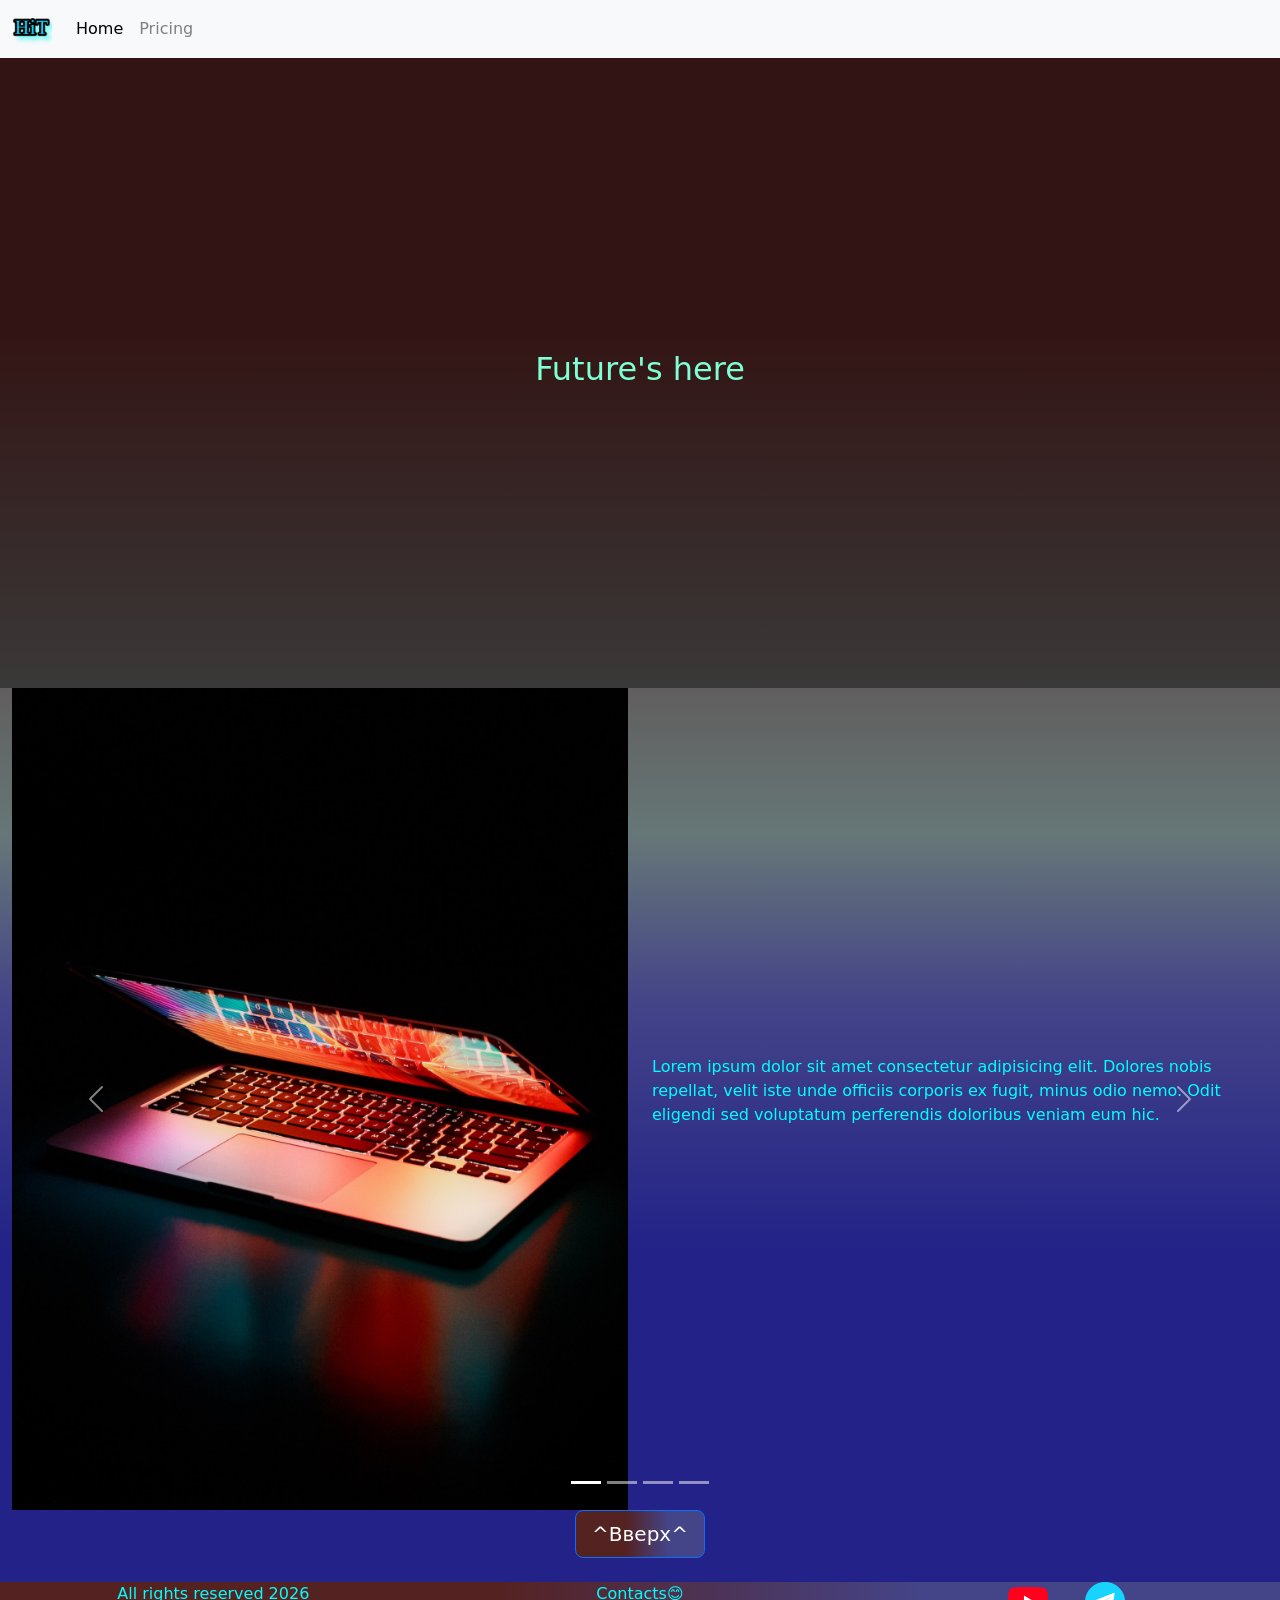
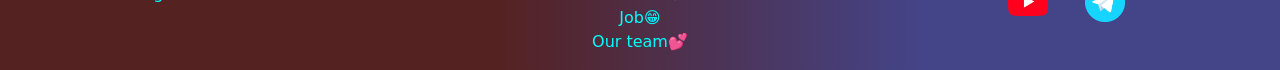
<file: index.html>
<!DOCTYPE html>
<html lang="en">

<head>
    <meta charset="UTF-8">
    <meta name="viewport" content="width=device-width, initial-scale=1.0">
    <title>Document</title>
    <link rel="apple-touch-icon" sizes="180x180" href="sourse/files/apple-touch-icon.png">
    <link rel="icon" type="image/png" sizes="32x32" href="sourse/files/favicon-32x32.png">
    <link rel="icon" type="image/png" sizes="16x16" href="sourse/files/favicon-16x16.png">
    <link rel="manifest" href="sourse/files/site.webmanifest">
    <link href="https://cdn.jsdelivr.net/npm/bootstrap@5.3.8/dist/css/bootstrap.min.css" rel="stylesheet"
        integrity="sha384-sRIl4kxILFvY47J16cr9ZwB07vP4J8+LH7qKQnuqkuIAvNWLzeN8tE5YBujZqJLB" crossorigin="anonymous">
    <link rel="stylesheet" href="sourse/styles/mycss.css">
</head>

<body>
    <header>
        <nav class="navbar navbar-expand-lg bg-body-tertiary">
            <div class="container-fluid">
                <a class="navbar-brand" href="index.html"><img src="sourse/images/logo.png" alt=""></a>
                <button class="navbar-toggler" type="button" data-bs-toggle="collapse" data-bs-target="#navbarNav"
                    aria-controls="navbarNav" aria-expanded="false" aria-label="Toggle navigation">
                    <span class="navbar-toggler-icon"></span>
                </button>
                <div class="collapse navbar-collapse" id="navbarNav">
                    <ul class="navbar-nav">
                        <li class="nav-item">
                            <a class="nav-link active" aria-current="page" href="index.html">Home</a>
                        </li>
                        <li class="nav-item">
                            <a class="nav-link" href="pricing.html">Pricing</a>
                        </li>
                    </ul>
                </div>
            </div>
        </nav>
    </header>

    <section>
        <div class="bgvideo">
            <video src="sourse/files/istockphoto-2152893377-640_adpp_is.mp4" type="video/mp4" autoplay muted
                loop></video>
                <div class="effect"></div>
                <div class="video-text">
                    <h2>Future's here</h2>
                </div>
        </div>

        <div class="container-fluid">
            <div class="row">
                <div id="carouselExampleIndicators" class="carousel slide">
                    <div class="carousel-indicators">
                        <button type="button" data-bs-target="#carouselExampleIndicators" data-bs-slide-to="0"
                            class="active" aria-current="true" aria-label="Slide 1"></button>
                        <button type="button" data-bs-target="#carouselExampleIndicators" data-bs-slide-to="1"
                            aria-label="Slide 2"></button>
                        <button type="button" data-bs-target="#carouselExampleIndicators" data-bs-slide-to="2"
                            aria-label="Slide 3"></button>
                        <button type="button" data-bs-target="#carouselExampleIndicators" data-bs-slide-to="3"
                            aria-label="Slide 4"></button>
                    </div>
                    <div class="carousel-inner">
                        <div class="carousel-item active">
                            <div class="d-block w-100">
                                <div class="row">
                                    <div class="col-lg-6 col-md-6">
                                        <img class="w-100" src="sourse/images/laptop.png" alt="">
                                    </div>
                                    <div class="col-lg-6 col-md-6 center">
                                        <p>Lorem ipsum dolor sit amet consectetur adipisicing elit. Dolores nobis
                                            repellat, velit iste unde officiis corporis ex fugit, minus odio nemo. Odit
                                            eligendi sed voluptatum perferendis doloribus veniam eum hic.</p>
                                    </div>
                                </div>
                            </div>
                        </div>
                        <div class="carousel-item">
                            <div class="d-block w-100">
                                <div class="row">
                                    <div class="col-lg-6 col-md-6">
                                        <img class="w-100" src="sourse/images/other.png" alt="">
                                    </div>
                                    <div class="col-lg-6 col-md-6 center">
                                        <p>Lorem ipsum dolor sit amet consectetur adipisicing elit. Dolores nobis
                                            repellat, velit iste unde officiis corporis ex fugit, minus odio nemo. Odit
                                            eligendi sed voluptatum perferendis doloribus veniam eum hic.</p>
                                    </div>
                                </div>
                            </div>
                        </div>
                        <div class="carousel-item">
                            <div class="d-block w-100">
                                <div class="row">
                                    <div class="col-lg-6 col-md-6">
                                        <img class="w-100" src="sourse/images/vr.png" alt="">
                                    </div>
                                    <div class="col-lg-6 col-md-6 center">
                                        <p>Lorem ipsum dolor sit amet consectetur adipisicing elit. Dolores nobis
                                            repellat, velit iste unde officiis corporis ex fugit, minus odio nemo. Odit
                                            eligendi sed voluptatum perferendis doloribus veniam eum hic.</p>
                                    </div>
                                </div>
                            </div>
                        </div>
                        <div class="carousel-item">
                            <div class="d-block w-100">
                                <div class="row">
                                    <div class="col-lg-6 col-md-6">
                                        <img class="w-100" src="sourse/images/gaming pc.png" alt="">
                                    </div>
                                    <div class="col-lg-6 col-md-6 center">
                                        <p>Lorem ipsum dolor sit amet consectetur adipisicing elit. Dolores nobis
                                            repellat, velit iste unde officiis corporis ex fugit, minus odio nemo. Odit
                                            eligendi sed voluptatum perferendis doloribus veniam eum hic.</p>
                                    </div>
                                </div>
                            </div>
                        </div>
                    </div>


                    <button class="carousel-control-prev" type="button" data-bs-target="#carouselExampleIndicators"
                        data-bs-slide="prev">
                        <span class="carousel-control-prev-icon" aria-hidden="true"></span>
                        <span class="visually-hidden">Previous</span>
                    </button>
                    <button class="carousel-control-next" type="button" data-bs-target="#carouselExampleIndicators"
                        data-bs-slide="next">
                        <span class="carousel-control-next-icon" aria-hidden="true"></span>
                        <span class="visually-hidden">Next</span>
                    </button>
                </div>
            </div>
            <div class="row">
                <div class="col-lg-12 text-center">
                    <a href="#"><button type="button" class="btn btn-primary btn-lg">^Вверх^</button></a>
                </div>
            </div>

        </div>
    </section>

    <footer class="mt-4">


        <div class="container-fluid">
            <div class="row">
                <div class="col-lg-4 col-md-12 text-center footer-text">
                    <p> All rights reserved 2026</p>
                </div>
                <div class="col-lg-4 col-md-12 text-center footer-text">
                    <p>Contacts😊<br>Job😁 <br>Our team💕</p>
                </div>
                <div class="col-lg-4 col-md-12 text-center footer-text">
                    <a
                        href="https://www.youtube.com/@%D1%87%D1%82%D0%BE%D0%BF%D0%B8%D1%81%D0%B0%D1%82%D1%8C-%D1%87%D1%82%D0%BE"><img
                            style="width:40px; margin-inline:1em;" src="sourse/images/yt.png" alt=""></a>
                    <a href="https://www.youtube.com/watch?v=dQw4w9WgXcQ&list=RDdQw4w9WgXcQ&start_radio=1"><img
                            style="width:40px; margin-inline:1em;" src="sourse/images/tg.png" alt=""></a>
                </div>
            </div>
        </div>
    </footer>
    <script src="https://cdn.jsdelivr.net/npm/bootstrap@5.3.8/dist/js/bootstrap.bundle.min.js"
        integrity="sha384-FKyoEForCGlyvwx9Hj09JcYn3nv7wiPVlz7YYwJrWVcXK/BmnVDxM+D2scQbITxI"
        crossorigin="anonymous"></script>
</body>

</html>
</file>
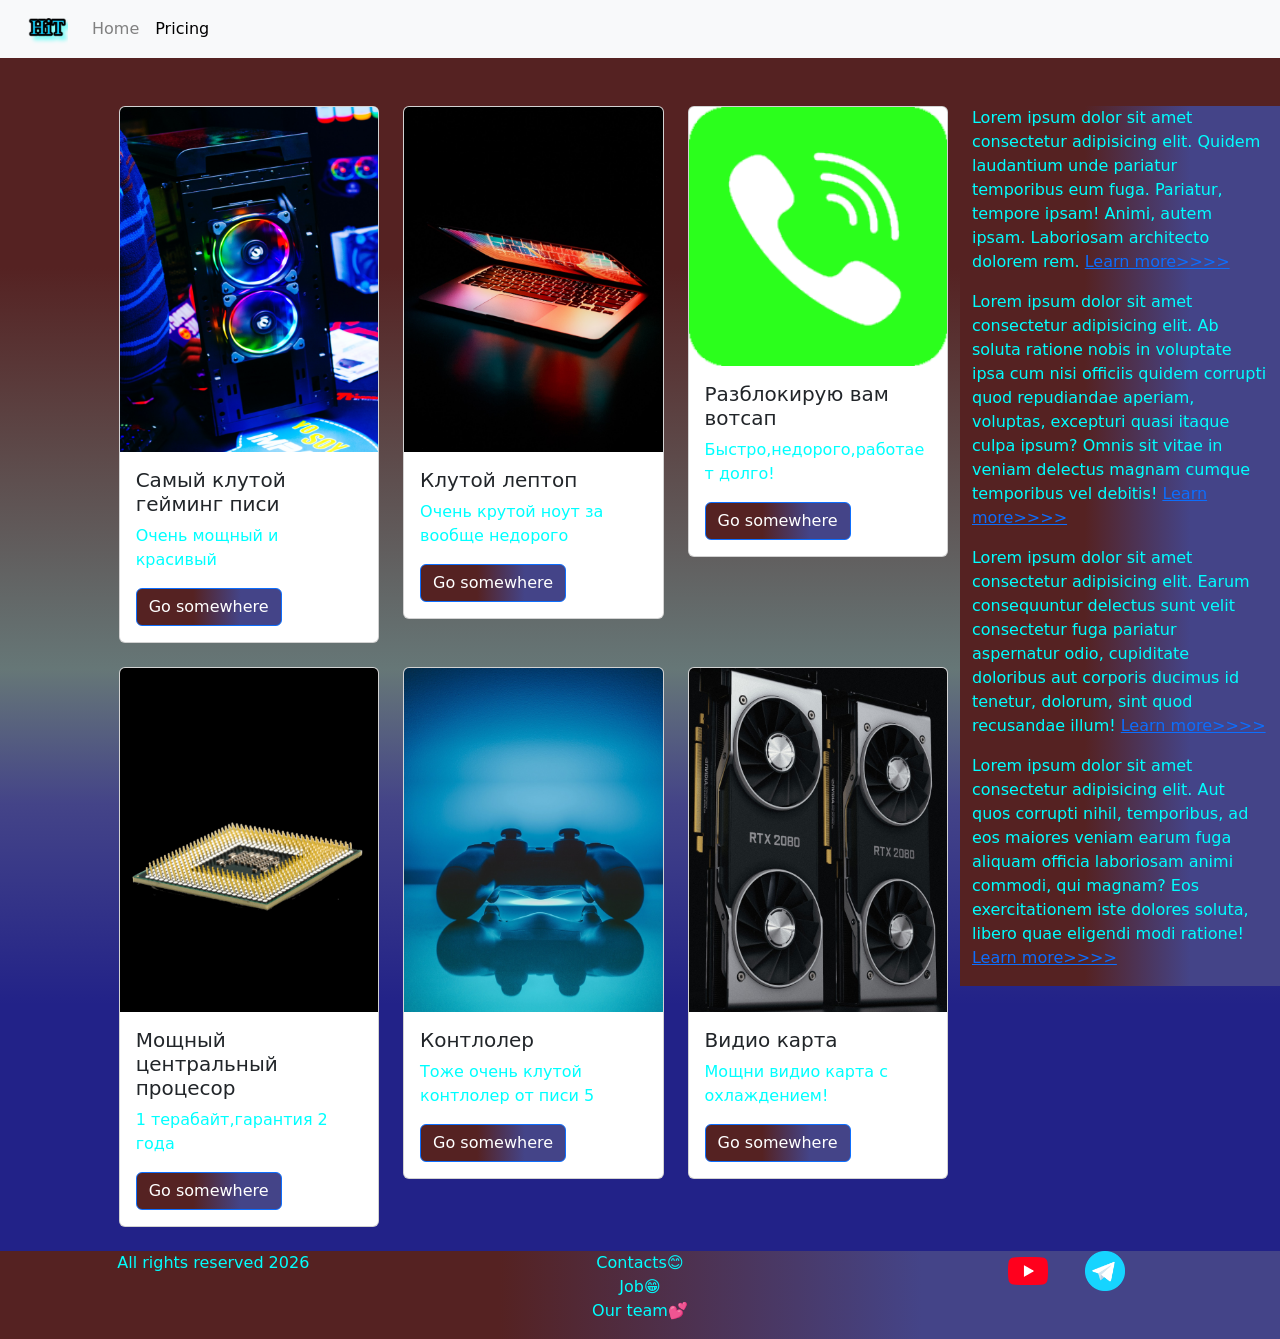
<file: pricing.html>
<!DOCTYPE html>
<html lang="en">

<head>
    <meta charset="UTF-8">
    <meta name="viewport" content="width=device-width, initial-scale=1.0">
    <title>Document</title>
    <link href="https://cdn.jsdelivr.net/npm/bootstrap@5.3.8/dist/css/bootstrap.min.css" rel="stylesheet"
        integrity="sha384-sRIl4kxILFvY47J16cr9ZwB07vP4J8+LH7qKQnuqkuIAvNWLzeN8tE5YBujZqJLB" crossorigin="anonymous">
    <link rel="stylesheet" href="sourse/styles/mycss.css">
</head>

<body>
    <header>
        <nav class="navbar navbar-expand-lg bg-body-tertiary">
            <div class="container-fluid">
                <a class=navbar-brand href="#"></a>
                <a class="navbar-brand" href="index.html"><img src="sourse/images/logo.png" alt=""></a>
                <button class="navbar-toggler" type="button" data-bs-toggle="collapse" data-bs-target="#navbarNav"
                    aria-controls="navbarNav" aria-expanded="false" aria-label="Toggle navigation">
                    <span class="navbar-toggler-icon"></span>
                </button>
                <div class="collapse navbar-collapse" id="navbarNav">
                    <ul class="navbar-nav">
                        <li class="nav-item">
                            <a class="nav-link" aria-current="page" href="index.html">Home</a>
                        </li>
                        <li class="nav-item">
                            <a class="nav-link active" href="pricing.html">Pricing</a>
                        </li>
                    </ul>
                </div>
            </div>
        </nav>
    </header>

    <section>
        <div class="container-fluid mt-4">
            <div class="row">
                <div class="col-lg-1"></div>
                <div class="col-lg-8 col-md-12">
                    <div class="row">
                        <div class="col-lg-4 col-md-6 mt-4">
                            <div class="card">
                                <img src="sourse/images/gaming pc.png" class="card-img-top" alt="...">
                                <div class="card-body">
                                    <h5 class="card-title">Самый клутой гейминг писи</h5>
                                    <p class="card-text">Очень мощный и красивый</p>
                                    <a href="#" class="btn btn-primary">Go somewhere</a>
                                </div>
                            </div>
                        </div>
                        <div class="col-lg-4 col-md-6 mt-4">
                            <div class="card">
                                <img src="sourse/images/laptop.png" class="card-img-top" alt="...">
                                <div class="card-body">
                                    <h5 class="card-title">Клутой лептоп</h5>
                                    <p class="card-text">Очень крутой ноут за вообще недорого</p>
                                    <a href="#" class="btn btn-primary">Go somewhere</a>
                                </div>
                            </div>
                        </div>
                        <div class="col-lg-4 col-md-6 mt-4">
                            <div class="card">
                                <img src="sourse/images/phone.png" class="card-img-top" alt="...">
                                <div class="card-body">
                                    <h5 class="card-title">Разблокирую вам вотсап</h5>
                                    <p class="card-text">Быстро,недорого,работает долго!</p>
                                    <a href="#" class="btn btn-primary">Go somewhere</a>
                                </div>
                            </div>
                        </div>
                        <div class="col-lg-4 col-md-6 mt-4">
                            <div class="card">
                                <img src="sourse/images/cpu.png" class="card-img-top" alt="...">
                                <div class="card-body">
                                    <h5 class="card-title">Мощный центральный процесор</h5>
                                    <p class="card-text">1 терабайт,гарантия 2 года</p>
                                    <a href="#" class="btn btn-primary">Go somewhere</a>
                                </div>
                            </div>
                        </div>

                        <div class="col-lg-4 col-md-6 mt-4">
                            <div class="card">
                                <img src="sourse/images/controller.png" class="card-img-top" alt="...">
                                <div class="card-body">
                                    <h5 class="card-title">Контлолер</h5>
                                    <p class="card-text">Тоже очень клутой контлолер от писи 5</p>
                                    <a href="#" class="btn btn-primary">Go somewhere</a>
                                </div>
                            </div>
                        </div>
                        <div class="col-lg-4 col-md-6 mt-4">
                            <div class="card">
                                <img src="sourse/images/gpu.png" class="card-img-top" alt="...">
                                <div class="card-body">
                                    <h5 class="card-title">Видио карта</h5>
                                    <p class="card-text">Мощни видио карта с охлаждением!</p>
                                    <a href="#" class="btn btn-primary">Go somewhere</a>
                                </div>
                            </div>
                        </div>
                    </div>

                </div>
                <div class="col-lg-3 col-md-12 mt-4">
                    <div class="row">
                        <div class="col-lg-12 sidebar">
                            <p>Lorem ipsum dolor sit amet consectetur adipisicing elit. Quidem laudantium unde pariatur
                                temporibus eum fuga. Pariatur, tempore ipsam! Animi, autem ipsam. Laboriosam architecto
                                dolorem rem. <a href="#">Learn more>>>></a></p>
                        </div>
                        <div class="col-lg-12 sidebar">
                            <p>Lorem ipsum dolor sit amet consectetur adipisicing elit. Ab soluta ratione nobis in
                                voluptate
                                ipsa cum nisi officiis quidem corrupti quod repudiandae aperiam, voluptas, excepturi
                                quasi
                                itaque culpa ipsum? Omnis sit vitae in veniam delectus magnam cumque temporibus vel
                                debitis!
                                <a href="#">Learn more>>>></a>
                            </p>
                        </div>
                        <div class="col-lg-12 sidebar">
                            <p>Lorem ipsum dolor sit amet consectetur adipisicing elit. Earum consequuntur delectus sunt
                                velit consectetur fuga pariatur aspernatur odio, cupiditate doloribus aut corporis
                                ducimus
                                id tenetur, dolorum, sint quod recusandae illum! <a href="#">Learn more>>>></a></p>
                        </div>
                        <div class="col-lg-12 sidebar">
                            <p>Lorem ipsum dolor sit amet consectetur adipisicing elit. Aut quos corrupti nihil,
                                temporibus,
                                ad eos maiores veniam earum fuga aliquam officia laboriosam animi commodi, qui magnam?
                                Eos
                                exercitationem iste dolores soluta, libero quae eligendi modi ratione! <a href="#">Learn
                                    more>>>></a></p>
                        </div>
                    </div>

                </div>

            </div>
        </div>
    </section>

     <footer class="mt-4">


        <div class="container-fluid">
            <div class="row">
                <div class="col-lg-4 col-md-12 text-center footer-text">
                    <p> All rights reserved 2026</p>
                </div>
                <div class="col-lg-4 col-md-12 text-center footer-text">
                    <p>Contacts😊<br>Job😁 <br>Our team💕</p>
                </div>
                <div class="col-lg-4 col-md-12 text-center footer-text">
                    <a href="https://www.youtube.com/@%D1%87%D1%82%D0%BE%D0%BF%D0%B8%D1%81%D0%B0%D1%82%D1%8C-%D1%87%D1%82%D0%BE"><img style="width:40px; margin-inline:1em;" src="sourse/images/yt.png" alt=""></a>
                    <a href="https://www.youtube.com/watch?v=dQw4w9WgXcQ&list=RDdQw4w9WgXcQ&start_radio=1"><img style="width:40px; margin-inline:1em;" src="sourse/images/tg.png" alt=""></a>
                </div>
            </div>
        </div>
    </footer>

    <script src="https://cdn.jsdelivr.net/npm/bootstrap@5.3.8/dist/js/bootstrap.bundle.min.js"
        integrity="sha384-FKyoEForCGlyvwx9Hj09JcYn3nv7wiPVlz7YYwJrWVcXK/BmnVDxM+D2scQbITxI"
        crossorigin="anonymous"></script>
</body>

</html>
</file>
<file: sourse/styles/mycss.css>
.nav-link {
    color: gray;
}

.bgvideo {
    width: 100%;
    height: 70vh;
    position: relative;
    display: flex;
    justify-content: center;
    align-items: center;
}

.bgvideo video {
    width: 100%;
    height: 70vh;
    position: absolute;
    top: 0;
    left: 0;
    object-fit: cover;
    z-index: 1;
}
.effect{
      width: 100%;
    height: 70vh;
    position: absolute;
    top: 0;
    left: 0;
    object-fit: cover;
    z-index: 2;
    background-color: rgba(0,0,0,0.4);
}

.video-text {
    color: aquamarine;
    z-index: 3;
}

.navbar-brand>img {
    width: 40px;
}

.navbar-nav.nav-link.active {
    color: blue;
}

body {
    background: linear-gradient(0deg, #228 25%, #448 40%, #677 50%, #522 80%);
}

.sidebar {
    color: aqua;
    background: linear-gradient(90deg, #522 39%, #448 72%);
}

p {
    color: cyan;
}

.center {
    color: aqua;
    margin: auto auto;
}

@media (max-width: 755px) {
    .carousel-indicator {
        display: none;
    }
}

footer {
    background: linear-gradient(90deg, #522 39%, #448 72%);
    ;
}

.btn-primary {
    background: linear-gradient(90deg, #522 39%, #448 72%);
    margin-inline: auto;
    
}
</file>
